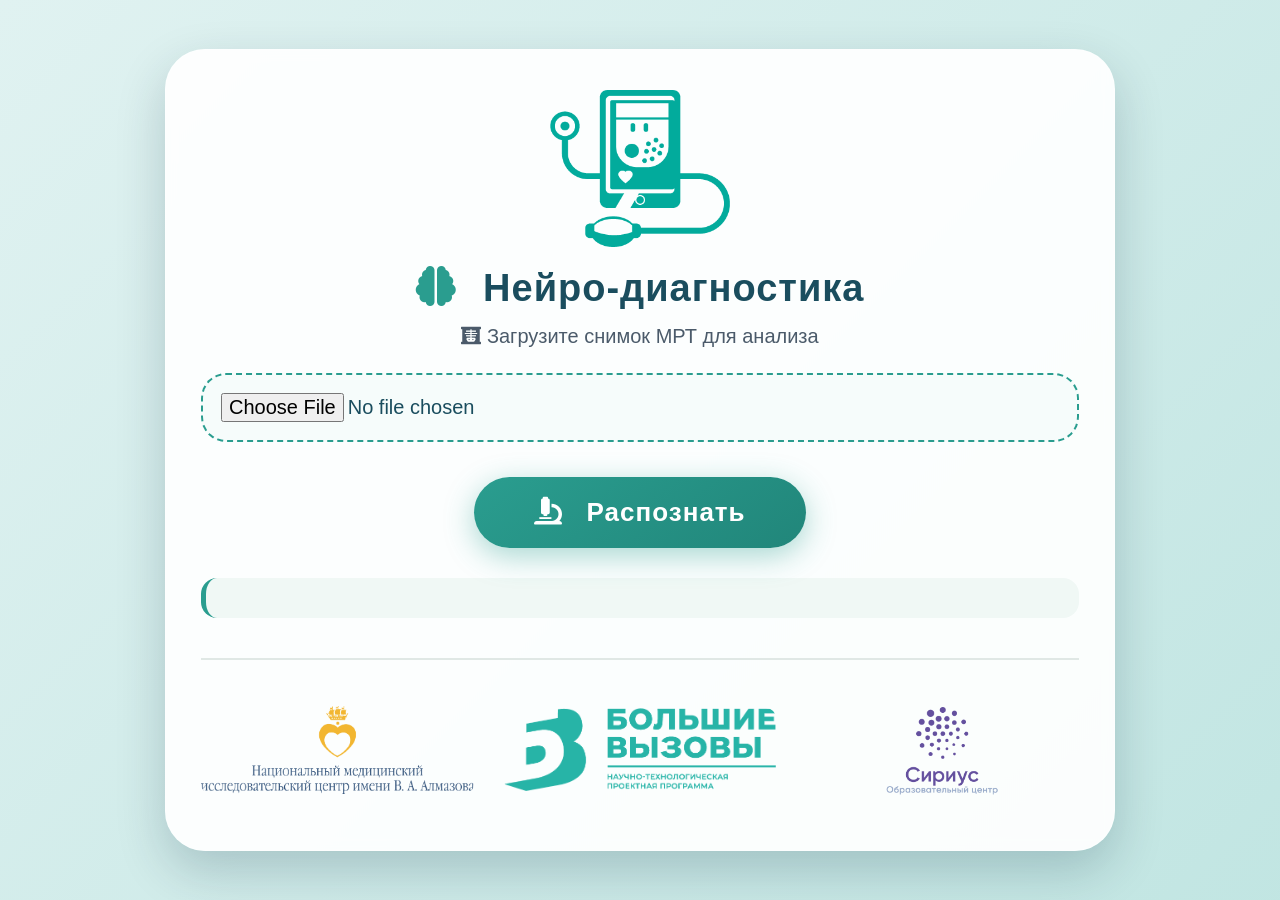
<file: templates/index.html>
<!DOCTYPE html>
<html>
<head>
    <meta charset="UTF-8">
    <meta name="viewport" content="width=device-width, initial-scale=1.0">
    <title>🧠 Нейро-диагностика</title>
    <link rel="stylesheet" href="https://cdnjs.cloudflare.com/ajax/libs/font-awesome/6.0.0-beta3/css/all.min.css">
    <link rel="stylesheet" href="/static/style.css?v=2">
</head>
<body>
    <div class="container">
        <!-- ЛОГОТИП ГЕНЕТИКА -->
        <img src="/static/genetika_logotip.png" alt="Генетика" class="logo">

        <h1><i class="fas fa-brain"></i> Нейро-диагностика</h1>
        <p><i class="fas fa-x-ray"></i> Загрузите снимок МРТ для анализа</p>
        
        <input type="file" id="imageInput" accept="image/*">
        <button onclick="predict()"><i class="fas fa-microscope"></i> Распознать</button>
        
        <div id="result">
            <div id="classResult"></div>
            <div id="imagesResult"></div>
        </div>

        <!-- ТРИ БАННЕРА-КАРТИНКИ ВНИЗУ -->
        <div class="partners">
            <img src="/static/Logotip_vertikalnyi_774_2_stroki.png" alt="Heart Almazova" class="partner-logo">
            <img src="/static/balshii.png" alt="Большие вызовы" class="partner-logo">
            <img src="/static/sirius.png" alt="Сириус" class="partner-logo">
        </div>
    </div>

    <script>
        async function predict() {
            const input = document.getElementById('imageInput');
            if (!input.files[0]) {
                alert('Выберите изображение!');
                return;
            }
            const reader = new FileReader();
            reader.onload = async function(e) {
                const imageData = e.target.result;
                try {
                    const response = await fetch('/predict', {
                        method: 'POST',
                        headers: {'Content-Type': 'application/json'},
                        body: JSON.stringify({ image: imageData })
                    });
                    const data = await response.json();
                    if (data.error) {
                        document.getElementById('classResult').innerHTML = `<p style="color:red;">❌ Ошибка: ${data.error}</p>`;
                        return;
                    }
                    document.getElementById('classResult').innerHTML = `
                        <h2>🧬 Результат</h2>
                        <p><strong>${data.class}</strong></p>
                        <div class="description">
                            <p>${data.description}</p>
                        </div>
                    `;
                    if (data.original && data.mask && data.overlay) {
                        document.getElementById('imagesResult').innerHTML = `
                            <div class="image-grid">
                                <div>
                                    <h3>📷 Оригинал</h3>
                                    <img src="data:image/png;base64,${data.original}" alt="Оригинал">
                                </div>
                                <div>
                                    <h3>🎯 Маска</h3>
                                    <img src="data:image/png;base64,${data.mask}" alt="Маска">
                                </div>
                                <div>
                                    <h3>🔴 Наложение</h3>
                                    <img src="data:image/png;base64,${data.overlay}" alt="Наложение">
                                </div>
                            </div>
                        `;
                    }
                } catch (error) {
                    document.getElementById('classResult').innerHTML = `<p style="color:red;">❌ Ошибка: ${error}</p>`;
                }
            };
            reader.readAsDataURL(input.files[0]);
        }
    </script>
</body>
</html>
</file>
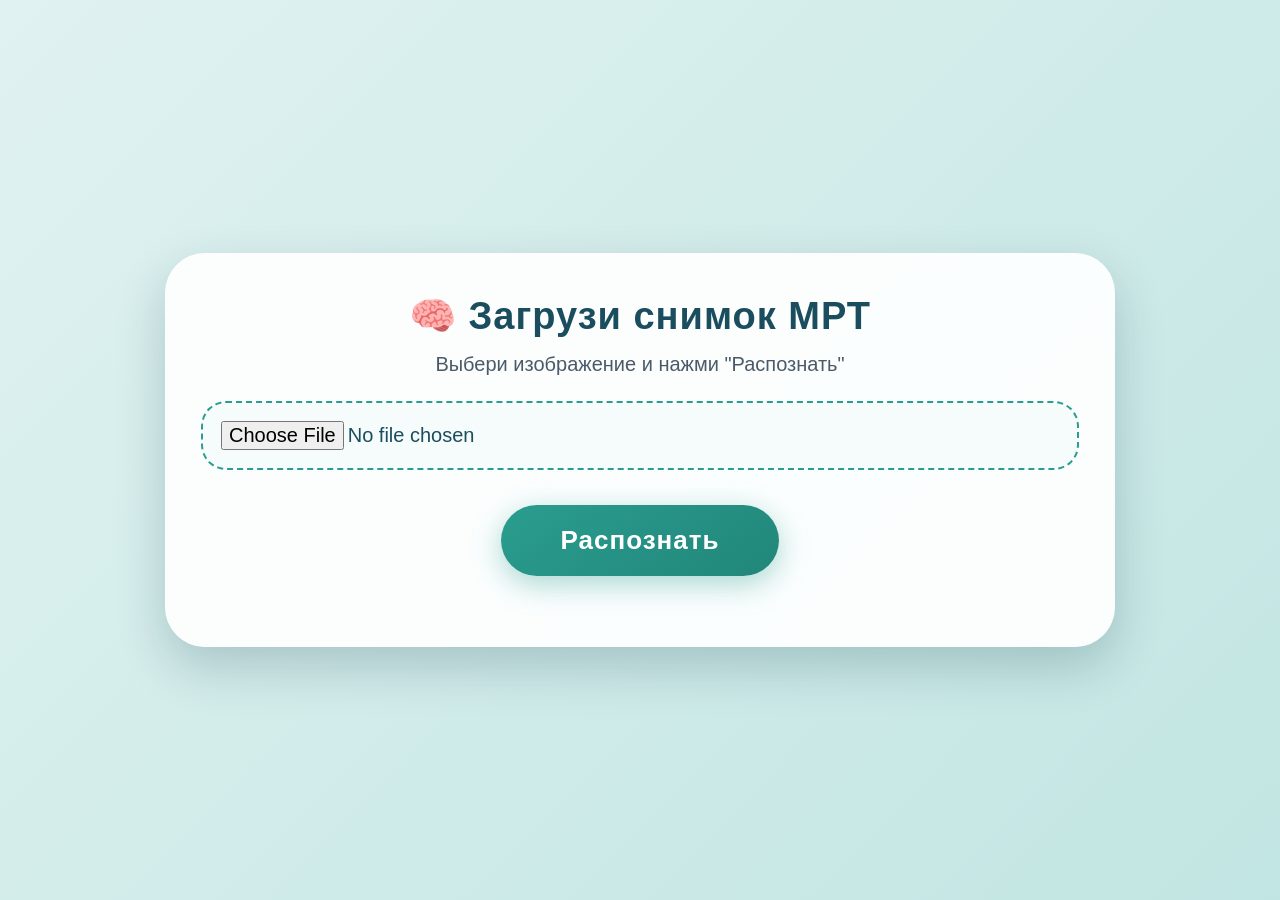
<file: templates/.ipynb_checkpoints/index-checkpoint.html>
<!DOCTYPE html>
<html>
<head>
    <meta charset="UTF-8">
    <title>Классификация опухолей</title>
    <link rel="stylesheet" href="/static/style.css">
</head>
<body>
    <div class="container">
        <h1>🧠 Загрузи снимок МРТ</h1>
        <p>Выбери изображение и нажми "Распознать"</p>
        <input type="file" id="imageInput" accept="image/*">
        <button onclick="predict()">Распознать</button>
        <div id="result"></div>
    </div>
    <script>
        async function predict() {
            const input = document.getElementById('imageInput');
            if (!input.files[0]) {
                alert('Выбери изображение!');
                return;
            }
            const reader = new FileReader();
            reader.onload = async function(e) {
                const imageData = e.target.result;
                try {
                    const response = await fetch('/predict', {
                        method: 'POST',
                        headers: {'Content-Type': 'application/json'},
                        body: JSON.stringify({ image: imageData })
                    });
                    const data = await response.json();
                    document.getElementById('result').innerHTML = `<h2>${data.result}</h2>`;
                } catch (error) {
                    alert('Ошибка: ' + error);
                }
            };
            reader.readAsDataURL(input.files[0]);
        }
    </script>
</body>
</html>
</file>
<file: static/style.css>
* {
    margin: 0;
    padding: 0;
    box-sizing: border-box;
}

body {
    font-family: 'Segoe UI', Tahoma, Geneva, Verdana, sans-serif;
    min-height: 100vh;
    display: flex;
    justify-content: center;
    align-items: center;
    padding: 20px;
    background: linear-gradient(135deg, #e0f2f1 0%, #b2dfdb 50%, #80cbc4 100%);
    background-size: 300% 300%;
    animation: gradientFlow 18s ease infinite;
}

@keyframes gradientFlow {
    0% { background-position: 0% 50%; }
    50% { background-position: 100% 50%; }
    100% { background-position: 0% 50%; }
}

/* ---------- КАРТОЧКА ---------- */
.container {
    background: rgba(255, 255, 255, 0.92);
    backdrop-filter: blur(6px);
    padding: 40px 35px;
    border-radius: 40px;
    box-shadow: 0 20px 50px rgba(0, 40, 60, 0.2);
    text-align: center;
    max-width: 950px;
    width: 100%;
    transition: transform 0.3s ease;
    border: 1px solid rgba(255,255,255,0.3);
}

.container:hover {
    transform: scale(1.01);
}

/* ---------- ЛОГОТИП СВЕРХУ ---------- */
.logo {
    max-width: 180px;
    margin-bottom: 15px;
    border-radius: 12px;
}

/* ---------- ЗАГОЛОВКИ ---------- */
h1 {
    font-size: 38px;
    margin-bottom: 15px;
    color: #1a4d5e;
    font-weight: 700;
    letter-spacing: 1px;
}

h1 i {
    color: #2a9d8f;
    margin-right: 15px;
    font-size: 40px;
}

p {
    font-size: 20px;
    color: #2c3e50;
    margin-bottom: 25px;
    opacity: 0.85;
}

/* ---------- ПОЛЕ ЗАГРУЗКИ ---------- */
input[type="file"] {
    display: block;
    margin: 20px auto;
    padding: 18px;
    border: 2px dashed #2a9d8f;
    border-radius: 25px;
    width: 100%;
    box-sizing: border-box;
    cursor: pointer;
    font-size: 20px;
    background: #f6fcfb;
    transition: 0.3s;
    color: #1a4d5e;
}

input[type="file"]:hover {
    background: #eaf9f5;
    border-color: #1a7a6b;
}

/* ---------- КНОПКА ---------- */
button {
    background: linear-gradient(145deg, #2a9d8f, #21867a);
    color: white;
    border: none;
    padding: 20px 60px;
    border-radius: 50px;
    font-size: 26px;
    font-weight: 700;
    cursor: pointer;
    transition: 0.3s;
    box-shadow: 0 8px 30px rgba(42, 157, 143, 0.4);
    margin-top: 15px;
    letter-spacing: 1px;
}

button:hover {
    transform: translateY(-4px);
    box-shadow: 0 12px 40px rgba(42, 157, 143, 0.5);
    background: linear-gradient(145deg, #21867a, #1a6b62);
}

button:active {
    transform: scale(0.96);
}

button i {
    margin-right: 15px;
    font-size: 28px;
}

/* ---------- РЕЗУЛЬТАТ ---------- */
#result {
    margin-top: 30px;
}

#classResult {
    background: #f0f8f5;
    padding: 20px;
    border-radius: 16px;
    border-left: 5px solid #2a9d8f;
    text-align: left;
    margin-bottom: 25px;
}

#classResult h2 {
    color: #1a4d5e;
    font-size: 26px;
    margin-bottom: 8px;
}

#classResult p {
    font-size: 22px;
    color: #1a4d5e;
    margin-bottom: 8px;
}

.description {
    background: #ffffff;
    padding: 15px 20px;
    border-radius: 14px;
    border-left: 4px solid #2a9d8f;
    text-align: left;
    margin-top: 12px;
    font-size: 16px;
    line-height: 1.5;
    color: #1a4d5e;
}

.description p {
    margin: 0;
    font-size: 16px;
    color: #1a4d5e;
}

/* ---------- ТРИ КАРТИНКИ В РЯД ---------- */
.image-grid {
    display: flex;
    justify-content: center;
    gap: 20px;
    flex-wrap: wrap;
    margin-top: 20px;
}

.image-grid div {
    flex: 1;
    min-width: 180px;
    max-width: 280px;
}

.image-grid h3 {
    color: #1a4d5e;
    font-size: 18px;
    margin-bottom: 10px;
}

.image-grid img {
    width: 100%;
    border-radius: 16px;
    border: 2px solid #d4e9e5;
    box-shadow: 0 8px 20px rgba(42, 157, 143, 0.15);
}

/* ---------- ТРИ БАННЕРА-КАРТИНКИ ВНИЗУ (РАВНОМЕРНО) ---------- */
.partners {
    display: flex;
    justify-content: space-around;
    align-items: center;
    gap: 30px;
    margin-top: 40px;
    padding-top: 30px;
    border-top: 2px solid #e0e8e5;
    flex-wrap: wrap;
    width: 100%;
}

.partner-logo {
    max-height: 120px;
    max-width: 280px;
    width: auto;
    height: auto;
    object-fit: contain;
    opacity: 0.85;
    transition: 0.3s;
    border-radius: 10px;
    flex: 1 1 0;
    min-width: 150px;
}

.partner-logo:hover {
    opacity: 1;
    transform: scale(1.05);
}
</file>
